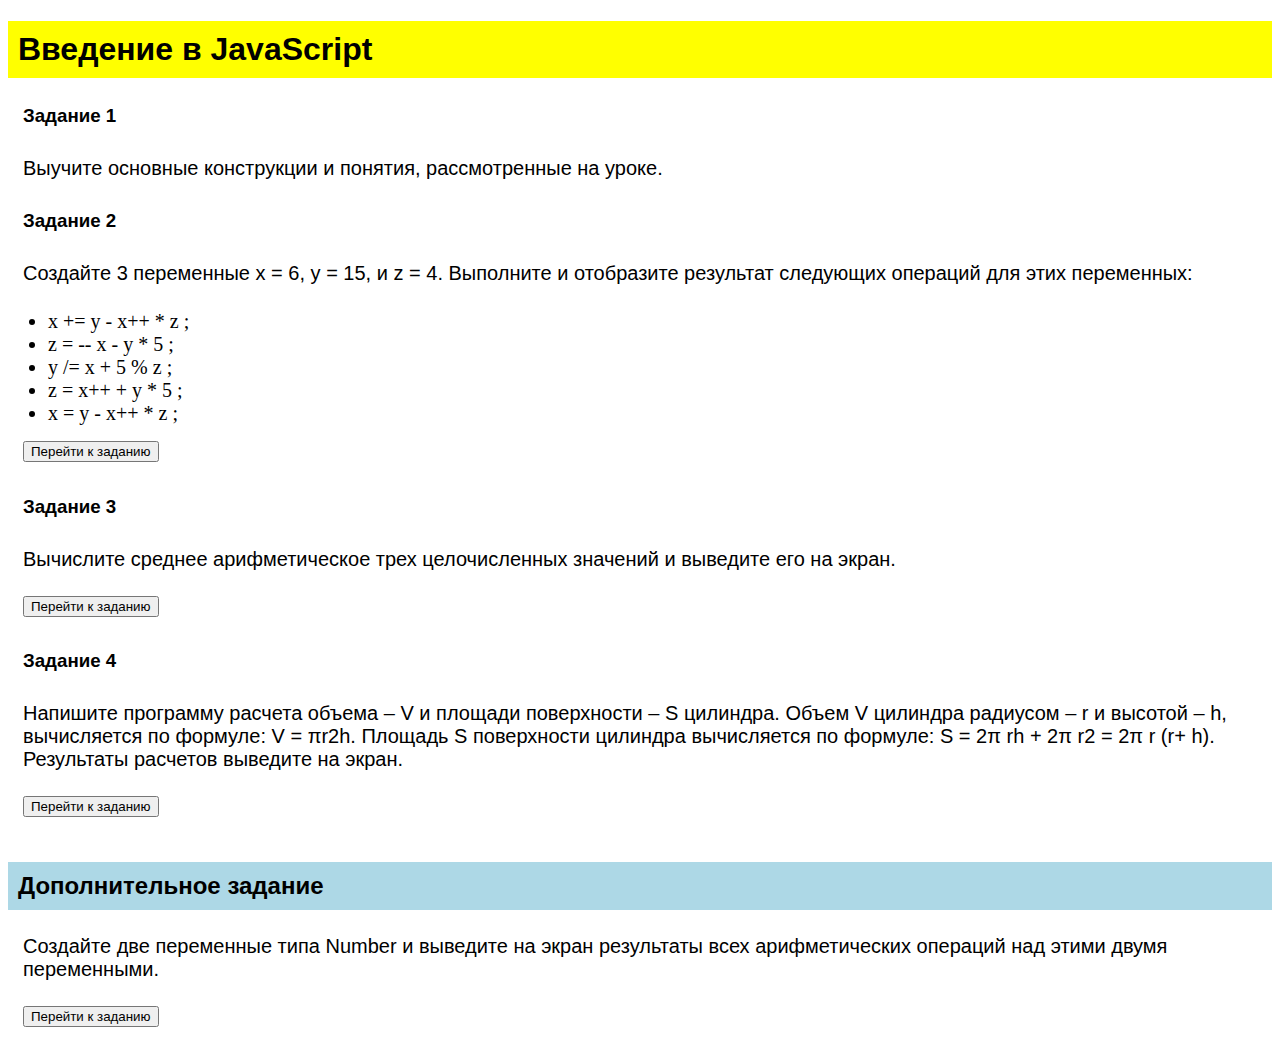
<file: index.html>
﻿<!DOCTYPE html>

<html lang="en" xmlns="http://www.w3.org/1999/xhtml">
<head>
    <meta charset="utf-8" />
    <title>Введение в  Javascript</title>
    <meta name="viewport" content="width=device-width, initial-scale=1, shrink-to-fit=no">
    <link rel="stylesheet" href="https://stackpath.bootstrapcdn.com/bootstrap/4.1.1/css/bootstrap.min.css" integrity="sha384-WskhaSGFgHYWDcbwN70/dfYBj47jz9qbsMId/iRN3ewGhXQFZCSftd1LZCfmhktB" crossorigin="anonymous">
    <link rel="stylesheet" href="main_style.css" />
</head>
<body>
    <h1>Введение в JavaScript</h1>

    <h3>Задание 1</h3>
    <p>Выучите основные конструкции и понятия, рассмотренные на уроке. </p>

    <h3>Задание 2</h3>
    <p>
        Создайте 3 переменные x = 6, y = 15, и z = 4.
        Выполните и отобразите результат следующих операций для этих переменных:
    </p>
    <ul>
        <li>x += y - x++ * z ;</li>
        <li>z = -- x - y * 5 ;</li>
        <li>y /= x + 5 % z ;</li>
        <li>z = x++ + y * 5 ;</li>
        <li>x = y - x++ * z ;</li>
    </ul>
    <a href="2nd_page.html">
        <button type="button" class="btn btn-light btn-lg">Перейти к заданию</button>
    </a>

    <h3>Задание 3</h3>
    <p>Вычислите среднее арифметическое трех целочисленных значений и выведите его на экран.</p>
    <a href="3rd_page.html">
        <button type="button" class="btn btn-light btn-lg">Перейти к заданию</button>
    </a>

    <h3>Задание 4</h3>
    <p>
        Напишите программу расчета объема – V и площади поверхности – S цилиндра.
        Объем V цилиндра радиусом – r и высотой – h, вычисляется по формуле: V = πr2h.
        Площадь S поверхности цилиндра вычисляется по формуле: S = 2π rh + 2π r2
        = 2π r (r+ h).
        Результаты расчетов выведите на экран.
    </p>
    <a href="4th_page.html">
        <button type="button" class="btn btn-light btn-lg" style="margin-bottom: 25px">Перейти к заданию</button>
    </a>

    <h2>Дополнительное задание</h2>
    <p>
        Создайте две переменные типа Number и выведите на экран результаты всех арифметических операций
        над этими двумя переменными.
    </p>
    <a href="bonus_page.html">
        <button type="button" class="btn btn-light btn-lg">Перейти к заданию</button>
    </a>


    <script src="https://code.jquery.com/jquery-3.3.1.slim.min.js" integrity="sha384-q8i/X+965DzO0rT7abK41JStQIAqVgRVzpbzo5smXKp4YfRvH+8abtTE1Pi6jizo" crossorigin="anonymous"></script>
    <script src="https://cdnjs.cloudflare.com/ajax/libs/popper.js/1.14.3/umd/popper.min.js" integrity="sha384-ZMP7rVo3mIykV+2+9J3UJ46jBk0WLaUAdn689aCwoqbBJiSnjAK/l8WvCWPIPm49" crossorigin="anonymous"></script>
    <script src="https://stackpath.bootstrapcdn.com/bootstrap/4.1.1/js/bootstrap.min.js" integrity="sha384-smHYKdLADwkXOn1EmN1qk/HfnUcbVRZyYmZ4qpPea6sjB/pTJ0euyQp0Mk8ck+5T" crossorigin="anonymous"></script>
</body>
</html>
</file>
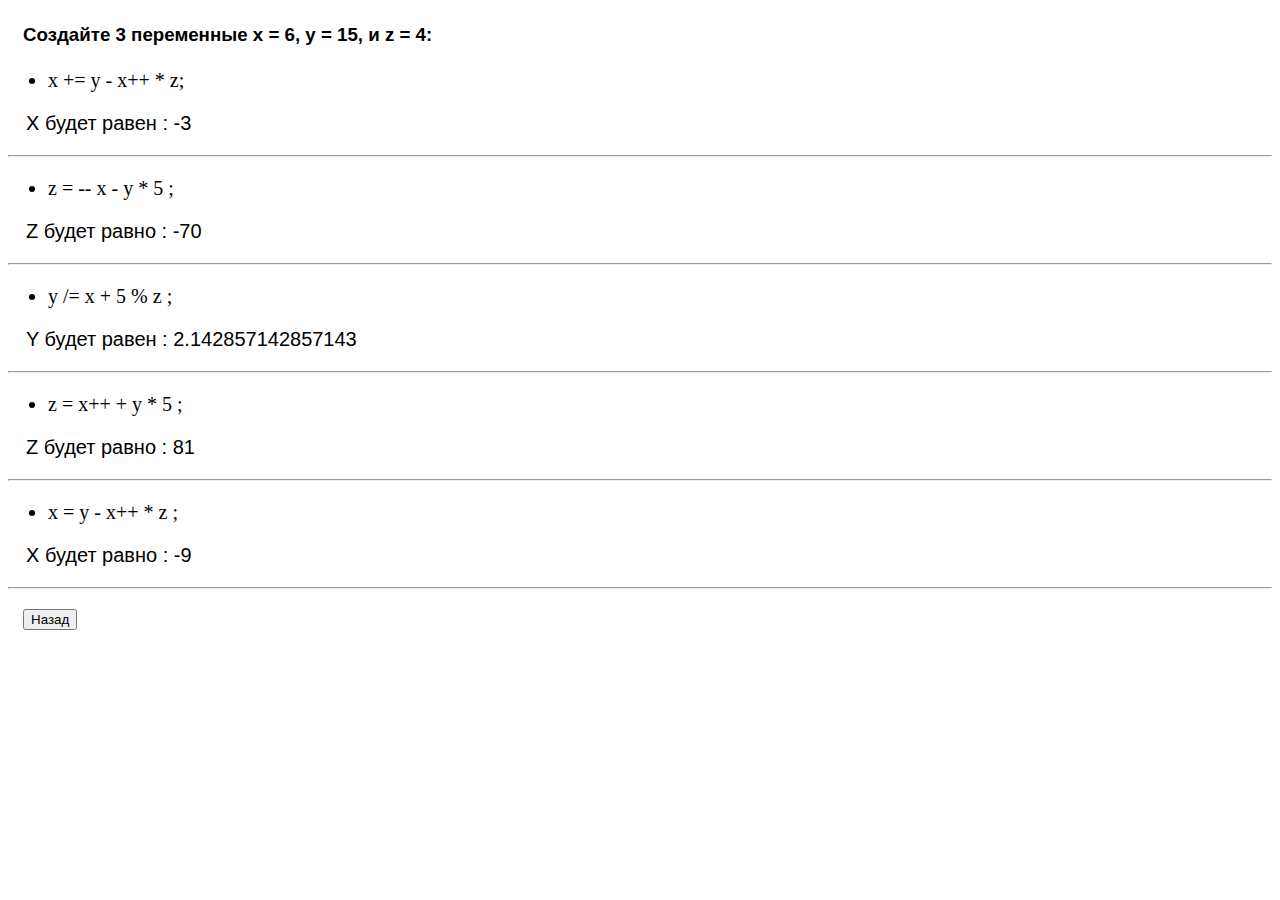
<file: 2nd_page.html>
﻿<!DOCTYPE html>

<html lang="en" xmlns="http://www.w3.org/1999/xhtml">
<head>
    <meta charset="utf-8" />
    <title>Введение в  Javascript</title>
    <meta name="viewport" content="width=device-width, initial-scale=1, shrink-to-fit=no">
    <link rel="stylesheet" href="https://stackpath.bootstrapcdn.com/bootstrap/4.1.1/css/bootstrap.min.css" integrity="sha384-WskhaSGFgHYWDcbwN70/dfYBj47jz9qbsMId/iRN3ewGhXQFZCSftd1LZCfmhktB" crossorigin="anonymous">
    <link rel="stylesheet" href="main_style.css" />
    <style>
        p {
            padding: 0;
            margin-left: 18px;
            
        }
    </style>
</head>
<body>
    <h3>Создайте 3 переменные x = 6, y = 15, и z = 4:</h3>

    <ul>
        <li>x += y - x++ * z; </li>
    </ul>

    <p>
        <script>
            var x = 6, y = 15, z = 4;
            x += y - x++ * z;

            document.write('X будет равен : ' + x + '<hr>');
        </script>
    </p>

    <ul>
        <li>z = -- x - y * 5 ;</li>
    </ul>

    <p>
        <script>
            var x = 6, y = 15, z = 4;
            z = --x - y * 5;

            document.write('Z будет равно : ' + z + '<hr>');
        </script>
    </p>

    <ul>
        <li>y /= x + 5 % z ; </li>
    </ul>

    <p>
        <script>
            var x = 6, y = 15, z = 4;
            y /= x + 5 % z;

            document.write('Y будет равен : ' + y + '<hr>');
        </script>
    </p>

    <ul>
        <li>z = x++ + y * 5 ;</li>
    </ul>

    <p>
        <script>
            var x = 6, y = 15, z = 4;
            z = x++ + y * 5;

            document.write('Z будет равно : ' + z + '<hr>');
        </script>
    </p>

    <ul>
        <li>x = y - x++ * z ;</li>
    </ul>

    <p>
        <script>
            var x = 6, y = 15, z = 4;
            x = y - x++ * z;

            document.write('X будет равно : ' + x + '<hr>');
        </script>
    </p>
    
    <a href="index.html">
        <button type="button" class="btn btn-dark btn-lg">Назад</button>
    </a>

    <!--<a href="3rd_page.html">
        <button type="button" class="btn btn-light btn-lg">Перейти к следующему заданию</button>
    </a>-->

    <script src="https://code.jquery.com/jquery-3.3.1.slim.min.js" integrity="sha384-q8i/X+965DzO0rT7abK41JStQIAqVgRVzpbzo5smXKp4YfRvH+8abtTE1Pi6jizo" crossorigin="anonymous"></script>
    <script src="https://cdnjs.cloudflare.com/ajax/libs/popper.js/1.14.3/umd/popper.min.js" integrity="sha384-ZMP7rVo3mIykV+2+9J3UJ46jBk0WLaUAdn689aCwoqbBJiSnjAK/l8WvCWPIPm49" crossorigin="anonymous"></script>
    <script src="https://stackpath.bootstrapcdn.com/bootstrap/4.1.1/js/bootstrap.min.js" integrity="sha384-smHYKdLADwkXOn1EmN1qk/HfnUcbVRZyYmZ4qpPea6sjB/pTJ0euyQp0Mk8ck+5T" crossorigin="anonymous"></script>
</body>
</html>
</file>
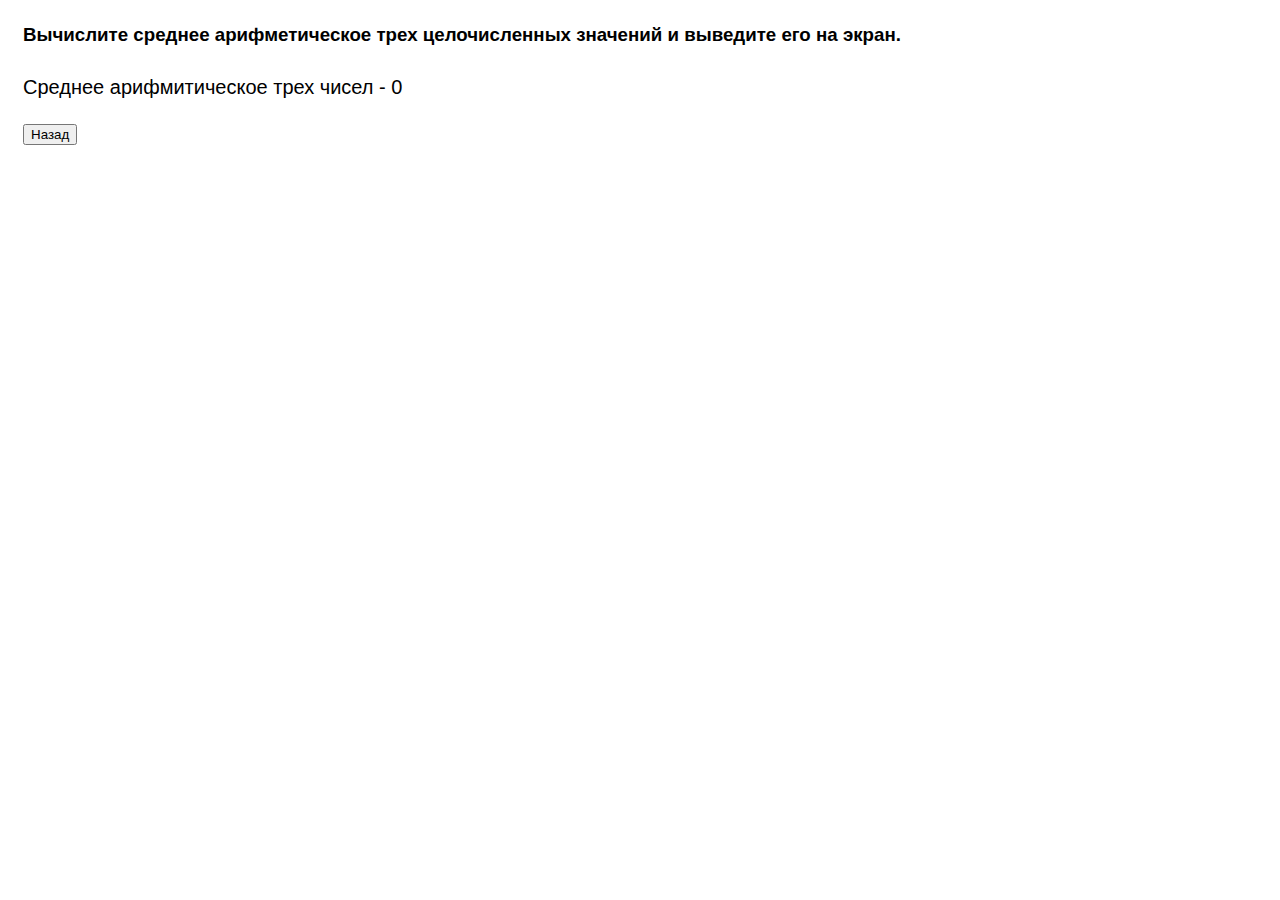
<file: 3rd_page.html>
﻿<!DOCTYPE html>

<html lang="en" xmlns="http://www.w3.org/1999/xhtml">
<head>
    <meta charset="utf-8" />
    <title>Введение в  Javascript</title>
    <meta name="viewport" content="width=device-width, initial-scale=1, shrink-to-fit=no">
    <link rel="stylesheet" href="https://stackpath.bootstrapcdn.com/bootstrap/4.1.1/css/bootstrap.min.css" integrity="sha384-WskhaSGFgHYWDcbwN70/dfYBj47jz9qbsMId/iRN3ewGhXQFZCSftd1LZCfmhktB" crossorigin="anonymous">
    <link rel="stylesheet" href="main_style.css" />
</head>
<body>
    <h3>Вычислите среднее арифметическое трех целочисленных значений и выведите его на экран.</h3>

    <p>
        <script>
            var x = +prompt('Введите целое число', '0');
            var y = +prompt('Введите целое число', '0');
            var z = +prompt('Введите целое число', '0');
            var z;

            z = (x + y + z) / 3;

            document.write('Среднее арифмитическое трех чисел - ' + z);

        </script>
    </p>

    <a href="index.html">
        <button type="button" class="btn btn-dark btn-lg">Назад</button>
    </a>

    <script src="https://code.jquery.com/jquery-3.3.1.slim.min.js" integrity="sha384-q8i/X+965DzO0rT7abK41JStQIAqVgRVzpbzo5smXKp4YfRvH+8abtTE1Pi6jizo" crossorigin="anonymous"></script>
    <script src="https://cdnjs.cloudflare.com/ajax/libs/popper.js/1.14.3/umd/popper.min.js" integrity="sha384-ZMP7rVo3mIykV+2+9J3UJ46jBk0WLaUAdn689aCwoqbBJiSnjAK/l8WvCWPIPm49" crossorigin="anonymous"></script>
    <script src="https://stackpath.bootstrapcdn.com/bootstrap/4.1.1/js/bootstrap.min.js" integrity="sha384-smHYKdLADwkXOn1EmN1qk/HfnUcbVRZyYmZ4qpPea6sjB/pTJ0euyQp0Mk8ck+5T" crossorigin="anonymous"></script>
</body>
</html>
</file>
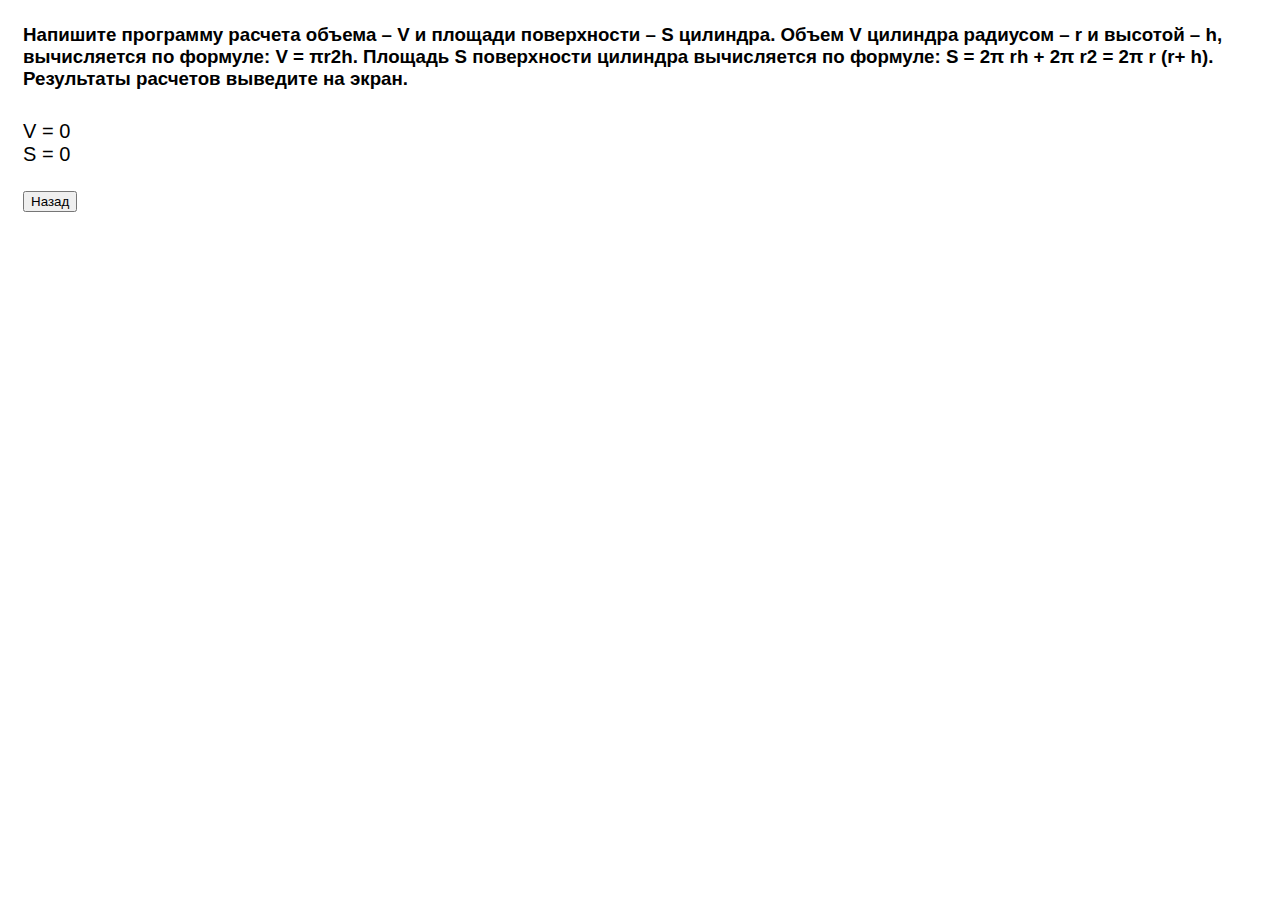
<file: 4th_page.html>
﻿<!DOCTYPE html>

<html lang="en" xmlns="http://www.w3.org/1999/xhtml">
<head>
    <meta charset="utf-8" />
    <title>Введение в  Javascript</title>
    <meta name="viewport" content="width=device-width, initial-scale=1, shrink-to-fit=no">
    <link rel="stylesheet" href="https://stackpath.bootstrapcdn.com/bootstrap/4.1.1/css/bootstrap.min.css" integrity="sha384-WskhaSGFgHYWDcbwN70/dfYBj47jz9qbsMId/iRN3ewGhXQFZCSftd1LZCfmhktB" crossorigin="anonymous">
    <link rel="stylesheet" href="main_style.css" />

</head>
<body>
    <h3>
        Напишите программу расчета объема – V и площади поверхности – S цилиндра. Объем V цилиндра радиусом – r и высотой – h,
        вычисляется по формуле: V = πr2h. Площадь S поверхности цилиндра вычисляется по формуле: S = 2π rh + 2π r2 = 2π r (r+ h).
        Результаты расчетов выведите на экран.
    </h3>

    <p>
    <script>
        var r = +prompt('Введите радиус цилиндра', '0');
        var h = +prompt('Введите высоту цилиндра', '0');
        var v,s;

        v = Math.PI * r * r * h;
        document.write('V = ' + v +'<br />');

        s = 2 * Math.PI * +r * (+r + +h);
        document.write('S = ' + s + '<br />');


    </script>
    </p>

    <a href="index.html">
        <button type="button" class="btn btn-dark btn-lg">Назад</button>
    </a>

    <script src="https://code.jquery.com/jquery-3.3.1.slim.min.js" integrity="sha384-q8i/X+965DzO0rT7abK41JStQIAqVgRVzpbzo5smXKp4YfRvH+8abtTE1Pi6jizo" crossorigin="anonymous"></script>
    <script src="https://cdnjs.cloudflare.com/ajax/libs/popper.js/1.14.3/umd/popper.min.js" integrity="sha384-ZMP7rVo3mIykV+2+9J3UJ46jBk0WLaUAdn689aCwoqbBJiSnjAK/l8WvCWPIPm49" crossorigin="anonymous"></script>
    <script src="https://stackpath.bootstrapcdn.com/bootstrap/4.1.1/js/bootstrap.min.js" integrity="sha384-smHYKdLADwkXOn1EmN1qk/HfnUcbVRZyYmZ4qpPea6sjB/pTJ0euyQp0Mk8ck+5T" crossorigin="anonymous"></script>
</body>
</html>
</file>
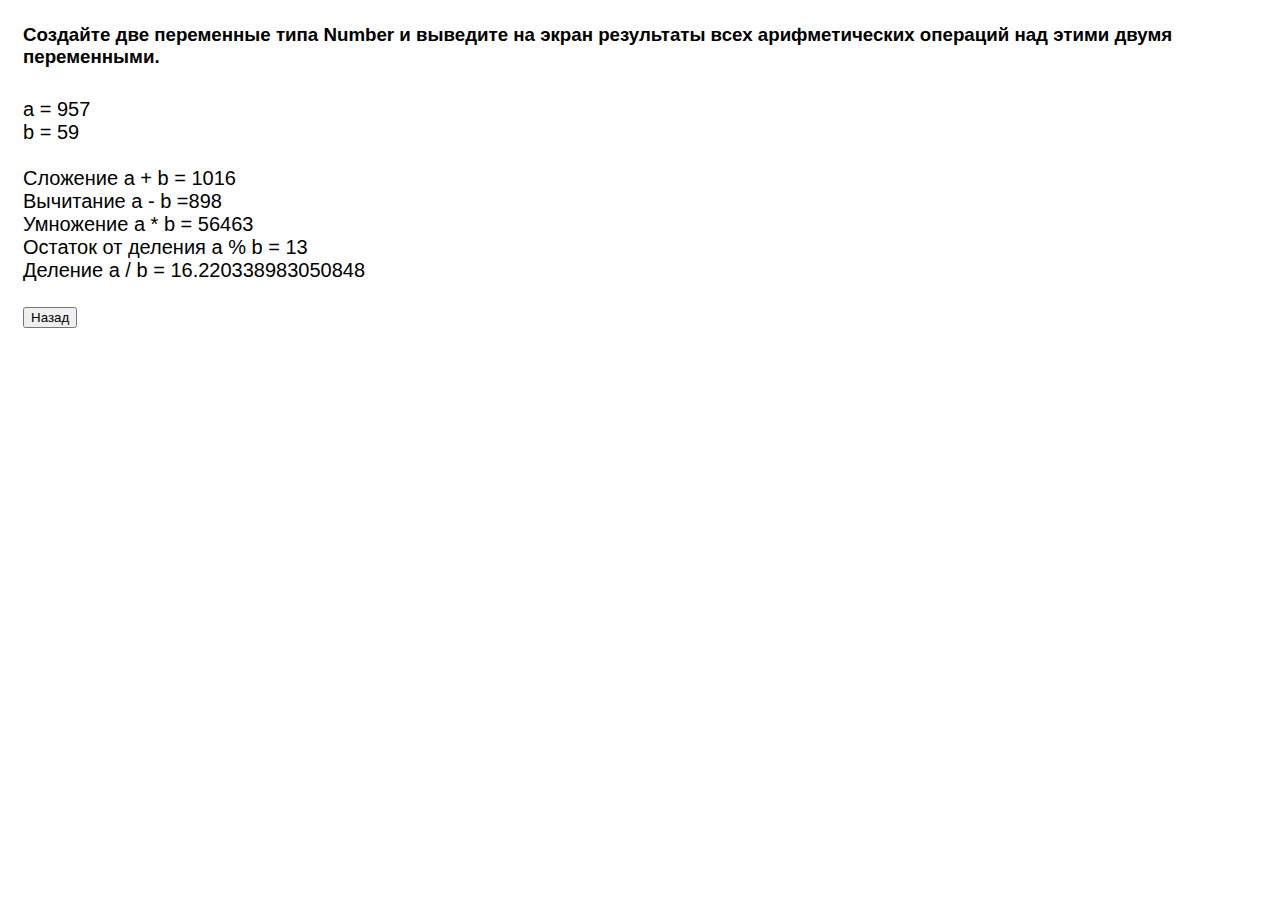
<file: bonus_page.html>
﻿<!DOCTYPE html>

<html lang="en" xmlns="http://www.w3.org/1999/xhtml">
<head>
    <meta charset="utf-8" />
    <title>Введение в  Javascript</title>
    <meta name="viewport" content="width=device-width, initial-scale=1, shrink-to-fit=no">
    <link rel="stylesheet" href="https://stackpath.bootstrapcdn.com/bootstrap/4.1.1/css/bootstrap.min.css" integrity="sha384-WskhaSGFgHYWDcbwN70/dfYBj47jz9qbsMId/iRN3ewGhXQFZCSftd1LZCfmhktB" crossorigin="anonymous">
    <link rel="stylesheet" href="main_style.css" />
</head>
<body>
    <h3>Создайте две переменные типа Number и выведите на экран результаты всех арифметических операций над этими двумя переменными.</h3>

    <p>
        <script>
            var a = 957, b = 59, c;
            document.write('a = 957 <br />');
            document.write('b = 59 <br /><br />');

            c = a + b;
            document.write('Сложение a + b = ' + c + '<br />');

            c = a - b;
            document.write('Вычитание a - b =' + c + '<br />');

            c = a * b;
            document.write('Умножение a * b = ' + c + '<br />');

            c = a % b;
            document.write('Остаток от деления a % b = ' + c + '<br />')

            c = a / b;
            document.write('Деление a / b = ' + c + '<br />')

        </script>
    </p>

    <a href="index.html">
        <button type="button" class="btn btn-dark btn-lg">Назад</button>
    </a>

    <script src="https://code.jquery.com/jquery-3.3.1.slim.min.js" integrity="sha384-q8i/X+965DzO0rT7abK41JStQIAqVgRVzpbzo5smXKp4YfRvH+8abtTE1Pi6jizo" crossorigin="anonymous"></script>
    <script src="https://cdnjs.cloudflare.com/ajax/libs/popper.js/1.14.3/umd/popper.min.js" integrity="sha384-ZMP7rVo3mIykV+2+9J3UJ46jBk0WLaUAdn689aCwoqbBJiSnjAK/l8WvCWPIPm49" crossorigin="anonymous"></script>
    <script src="https://stackpath.bootstrapcdn.com/bootstrap/4.1.1/js/bootstrap.min.js" integrity="sha384-smHYKdLADwkXOn1EmN1qk/HfnUcbVRZyYmZ4qpPea6sjB/pTJ0euyQp0Mk8ck+5T" crossorigin="anonymous"></script>
</body>
</html>
</file>
<file: main_style.css>
﻿body
{
}
h1 {
    background-color: yellow;
}

h2 {
    background-color: lightblue;
}

h1, h2, h3, p {
    font-family: sans-serif;
    padding: 10px;
}

h3, p{
    margin-left: 10px;
    padding: 5px;
}

p {
    margin-right: 10px;
    font-size: 20px;
    font-weight: 300;
}

.btn {
    margin-left: 15px;
    margin-bottom: 10px;
}

li {
    font-size: 20px;
    font-weight: 400;
}

form {
    margin-top: 15px;
    margin-left: 25px;
    margin-right: 25px;
}
</file>
